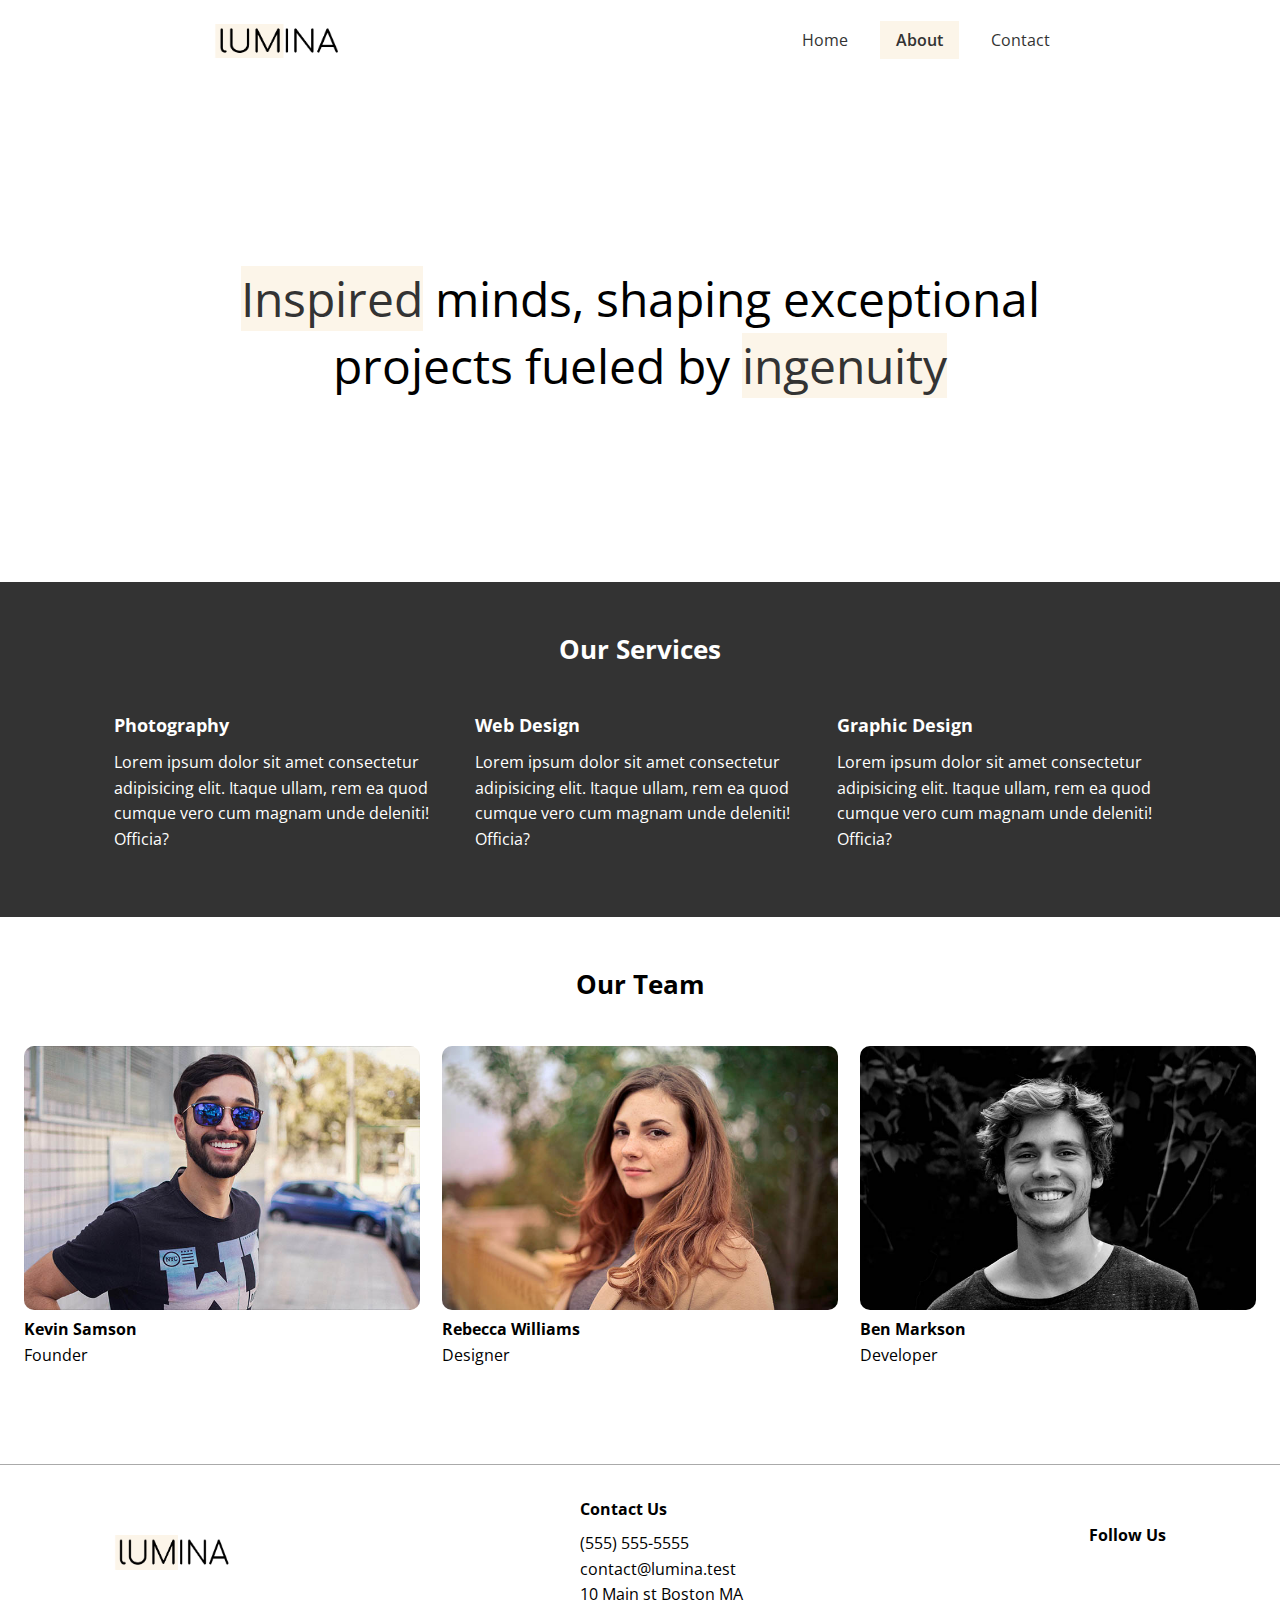
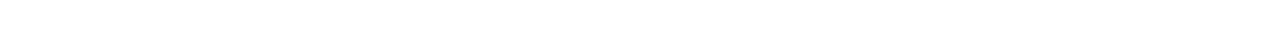
<file: about.html>
<!DOCTYPE html>
<html lang="en">
  <head>
    <meta charset="UTF-8" />
    <meta name="viewport" content="width=device-width, initial-scale=1.0" />
    <link
      rel="stylesheet"
      href="https://cdnjs.cloudflare.com/ajax/libs/font-awesome/6.6.0/css/all.min.css"
      integrity="sha512-Kc323vGBEqzTmouAECnVceyQqyqdsSiqLQISBL29aUW4U/M7pSPA/gEUZQqv1cwx4OnYxTxve5UMg5GT6L4JJg=="
      crossorigin="anonymous"
      referrerpolicy="no-referrer"
    />
    <link rel="preconnect" href="https://fonts.googleapis.com" />
    <link rel="preconnect" href="https://fonts.gstatic.com" crossorigin />
    <link
      href="https://fonts.googleapis.com/css2?family=Open+Sans:ital,wght@0,300..800;1,300..800&display=swap"
      rel="stylesheet"
    />
    <link rel="stylesheet" href="css/style.css" />
    <link rel="icon" href="images/favicon.ico" />
    <title>About Lumina Creative</title>
  </head>
  <body>
    <header class="header">
      <div class="container container-sm header-flex">
        <img src="images/logo.png" alt="Lumina Creative" class="logo" />
        <nav>
          <ul class="main-menu">
            <li><a href="/">Home</a></li>
            <li><a class="current" href="about.html">About</a></li>
            <li><a href="contact.html">Contact</a></li>
          </ul>
        </nav>
      </div>
    </header>

    <section class="hero">
      <div class="container container-sm">
        <h2>
          <span class="bg-primary">Inspired</span> minds, shaping exceptional
          projects fueled by <span class="bg-primary">ingenuity</span>
        </h2>
      </div>
    </section>

    <section class="services bg-dark">
      <div class="container">
        <h2 class="section-heading">Our Services</h2>
        <div class="services-flex">
          <div class="service-item">
            <h4>Photography</h4>
            <p>
              Lorem ipsum dolor sit amet consectetur adipisicing elit. Itaque
              ullam, rem ea quod cumque vero cum magnam unde deleniti! Officia?
            </p>
          </div>

          <div class="service-item">
            <h4>Web Design</h4>
            <p>
              Lorem ipsum dolor sit amet consectetur adipisicing elit. Itaque
              ullam, rem ea quod cumque vero cum magnam unde deleniti! Officia?
            </p>
          </div>

          <div class="service-item">
            <h4>Graphic Design</h4>
            <p>
              Lorem ipsum dolor sit amet consectetur adipisicing elit. Itaque
              ullam, rem ea quod cumque vero cum magnam unde deleniti! Officia?
            </p>
          </div>
        </div>
      </div>
    </section>

    <section class="team">
      <div class="container container-lg">
        <h2 class="section-heading">Our Team</h2>
        <div class="team-flex">
          <div class="team-item">
            <img src="images/team1.jpg" alt="team member" />
            <h4>Kevin Samson</h4>
            <p>Founder</p>
          </div>

          <div class="team-item">
            <img src="images/team2.jpg" alt="team member" />
            <h4>Rebecca Williams</h4>
            <p>Designer</p>
          </div>

          <div class="team-item">
            <img src="images/team3.jpg" alt="team member" />
            <h4>Ben Markson</h4>
            <p>Developer</p>
          </div>
        </div>
      </div>
    </section>

    <footer class="footer">
      <div class="container footer-flex">
        <img src="images/logo.png" alt="Lumina Creative" />

        <div>
          <h4>Contact Us</h4>
          <ul>
            <li>(555) 555-5555</li>
            <li>contact@lumina.test</li>
            <li>10 Main st Boston MA</li>
          </ul>
        </div>

        <div>
          <h4>Follow Us</h4>
          <a href="#"><i class="fab fa-facebook fa-2x"></i></a>
          <a href="#"><i class="fab fa-twitter fa-2x"></i></a>
          <a href="#"><i class="fab fa-instagram fa-2x"></i></a>
          <a href="#"><i class="fab fa-pinterest fa-2x"></i></a>
          <a href="#"><i class="fab fa-tumblr fa-2x"></i></a>
        </div>
      </div>
    </footer>
  </body>
</html>
</file>
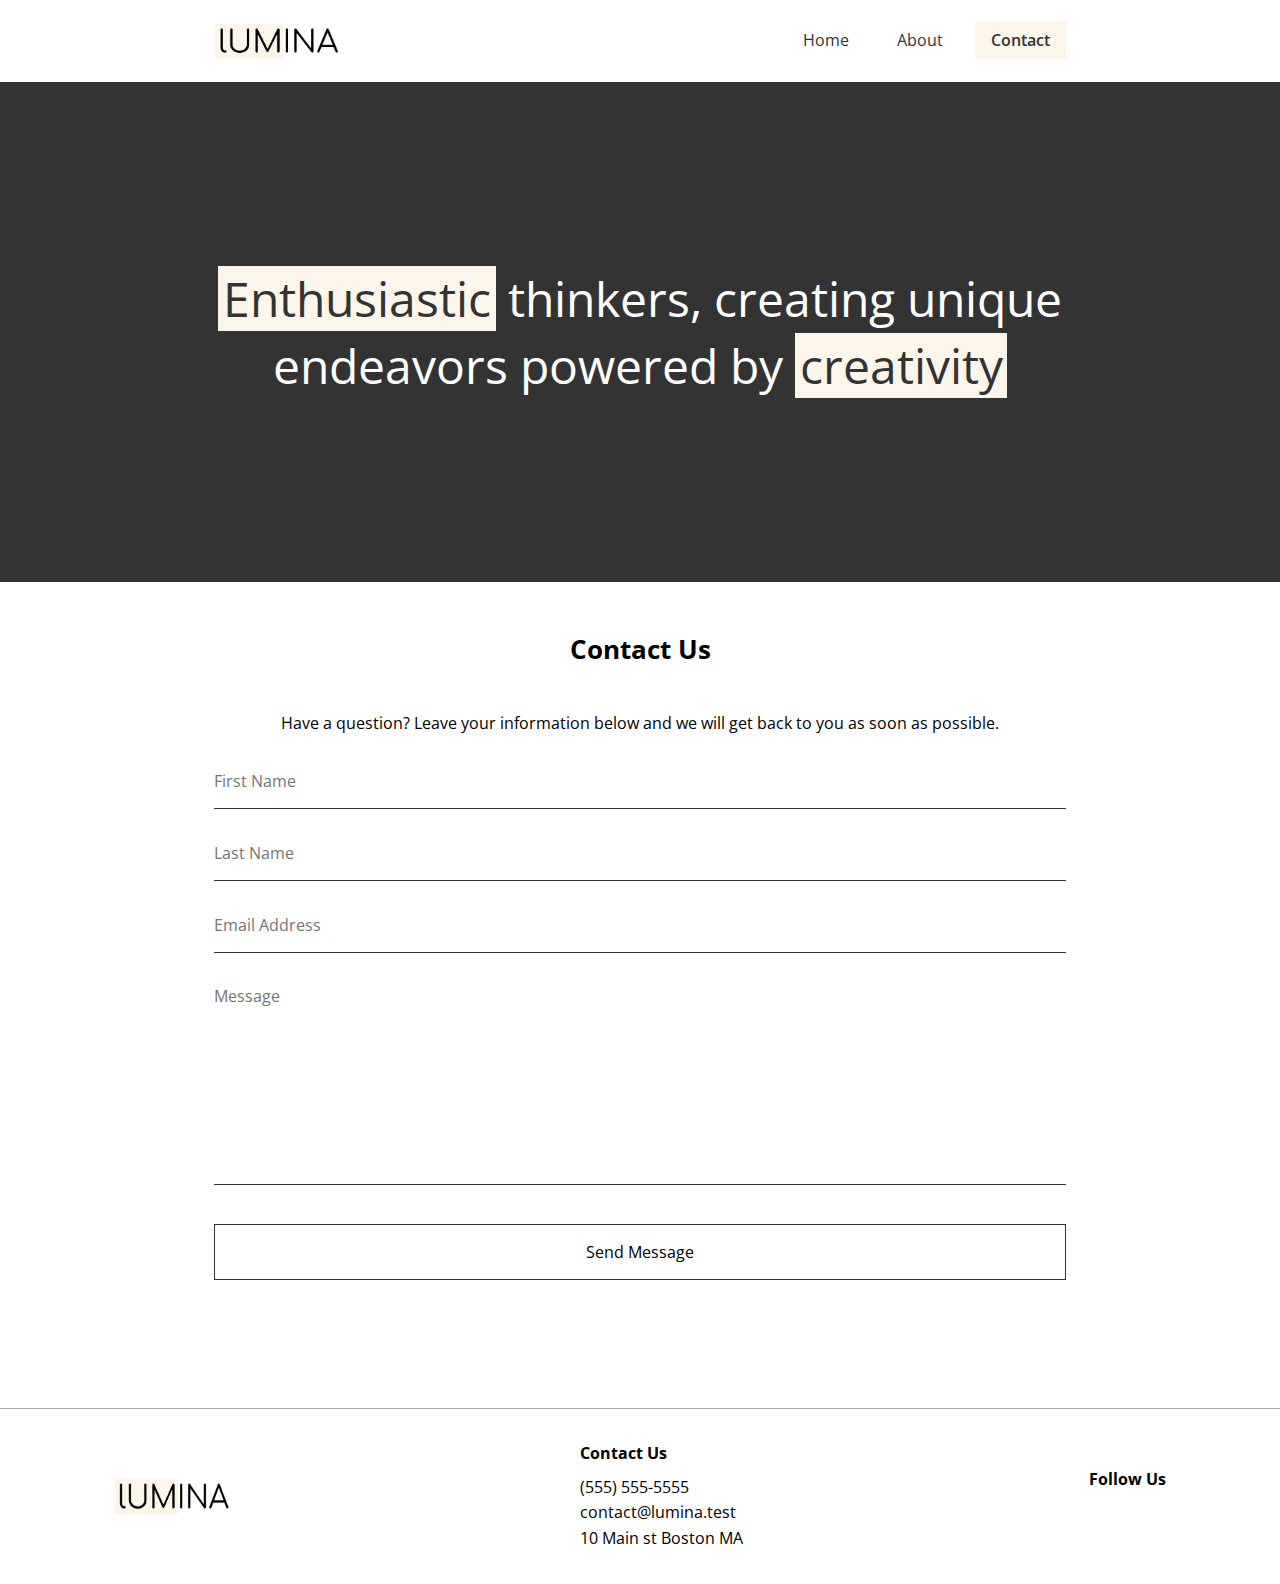
<file: contact.html>
<!DOCTYPE html>
<html lang="en">
  <head>
    <meta charset="UTF-8" />
    <meta name="viewport" content="width=device-width, initial-scale=1.0" />
    <link
      rel="stylesheet"
      href="https://cdnjs.cloudflare.com/ajax/libs/font-awesome/6.6.0/css/all.min.css"
      integrity="sha512-Kc323vGBEqzTmouAECnVceyQqyqdsSiqLQISBL29aUW4U/M7pSPA/gEUZQqv1cwx4OnYxTxve5UMg5GT6L4JJg=="
      crossorigin="anonymous"
      referrerpolicy="no-referrer"
    />
    <link rel="preconnect" href="https://fonts.googleapis.com" />
    <link rel="preconnect" href="https://fonts.gstatic.com" crossorigin />
    <link
      href="https://fonts.googleapis.com/css2?family=Open+Sans:ital,wght@0,300..800;1,300..800&display=swap"
      rel="stylesheet"
    />
    <link rel="stylesheet" href="css/style.css" />
    <link rel="icon" href="images/favicon.ico" />
    <title>Contact Lumina Creative</title>
  </head>
  <body>
    <header class="header">
      <div class="container container-sm header-flex">
        <img src="images/logo.png" alt="Lumina Creative" class="logo" />
        <nav>
          <ul class="main-menu">
            <li><a href="index.html">Home</a></li>
            <li><a href="about.html">About</a></li>
            <li><a class="current" href="contact.html">Contact</a></li>
          </ul>
        </nav>
      </div>
    </header>

    <section class="hero bg-dark">
      <div class="container container-sm">
        <h2>
          <span class="bg-primary">Enthusiastic</span> thinkers, creating unique
          endeavors powered by <span class="bg-primary">creativity</span>
        </h2>
      </div>
    </section>

    <section class="contact">
      <div class="container container-sm">
        <h2 class="section-heading">Contact Us</h2>
        <p>
          Have a question? Leave your information below and we will get back to
          you as soon as possible.
        </p>
        <form name="contact" netlify>
          <div class="form-group">
            <label for="first-name" class="visually-hidden">First Name</label>
            <input
              type="text"
              id="first-name"
              name="first-name"
              placeholder="First Name"
            />
          </div>

          <div class="form-group">
            <label for="last-name" class="visually-hidden">Last Name</label>
            <input
              type="text"
              id="last-name"
              name="last-name"
              placeholder="Last Name"
            />
          </div>

          <div class="form-group">
            <label for="email" class="visually-hidden">Email Address</label>
            <input
              type="email"
              id="email"
              name="email"
              placeholder="Email Address"
            />
          </div>

          <div class="form-group">
            <label for="message" class="visually-hidden">Message</label>
            <textarea
              type="text"
              id="message"
              name="message"
              placeholder="Message"
            ></textarea>
          </div>

          <div class="form-group">
            <button type="submit" class="btn">Send Message</button>
          </div>
        </form>
      </div>
    </section>

    <footer class="footer">
      <div class="container footer-flex">
        <img src="images/logo.png" alt="Lumina Creative" />

        <div>
          <h4>Contact Us</h4>
          <ul>
            <li>(555) 555-5555</li>
            <li>contact@lumina.test</li>
            <li>10 Main st Boston MA</li>
          </ul>
        </div>

        <div>
          <h4>Follow Us</h4>
          <a href="#"><i class="fab fa-facebook fa-2x"></i></a>
          <a href="#"><i class="fab fa-twitter fa-2x"></i></a>
          <a href="#"><i class="fab fa-instagram fa-2x"></i></a>
          <a href="#"><i class="fab fa-pinterest fa-2x"></i></a>
          <a href="#"><i class="fab fa-tumblr fa-2x"></i></a>
        </div>
      </div>
    </footer>
  </body>
</html>
</file>
<file: css/style.css>
* {
  padding: 0;
  margin: 0;
  box-sizing: border-box;
}

/* Custom property */
:root {
  --primary-color: #fcf5e9;
  --dark-color: #333;
}

body {
  font-family: 'Open Sans', sans-serif;
  line-height: 1.6;
}

a {
  text-decoration: none;
  color: #333;
}

ul {
  list-style: none;
}

img {
  max-width: 100%;
}

/* Utility Classes */
.bg-primary {
  background-color: var(--primary-color);
  color: #333;
}

.bg-dark {
  background-color: var(--dark-color);
  color: #fff;
}

.bg-dark .bg-primary {
  padding: 0 0.3rem;
}

.btn {
  display: inline-block;
  padding: 1rem 2rem;
  border: 1px solid #333;
  background-color: transparent;
  font-family: inherit;
  font-size: inherit;
  cursor: pointer;
}

.btn:hover {
  background-color: #333;
  color: #fff;
}

.visually-hidden {
  clip: rect(0 0 0 0);
  clip-path: inset(50%);
  height: 1px;
  overflow: hidden;
  position: absolute;
  white-space: nowrap;
  width: 1px;
}
.section-heading {
  font-size: 1.6rem;
  text-align: center;
  margin-bottom: 40px;
}

/* Container */
.container {
  max-width: 1100px;
  margin: 0 auto;
  padding: 0 1.5rem;
}

.container-lg {
  max-width: 1400px;
}

.container-sm {
  max-width: 900px;
}

/* Header */
.header {
  margin: 1.5rem auto;
}

.header .logo {
  width: 130px;
}

.header-flex {
  display: flex;
  justify-content: space-between;
  align-items: center;
}

.header .main-menu {
  display: flex;
  gap: 1rem;
}

.header .main-menu a {
  padding: 0.5rem 1rem;
}

.header .main-menu a:hover {
  background-color: var(--primary-color);
}

.current {
  background-color: var(--primary-color);
  font-weight: 600;
}

/* hero */
.hero {
  height: 500px;
  display: flex;
  justify-content: center;
  align-items: center;
  text-align: center;
}

.hero h2 {
  font-size: 3rem;
  line-height: 1.4;
  font-weight: normal;
}

/* gallery */
.gallery-flex {
  display: flex;
  flex-wrap: wrap;
  gap: 20px;
  justify-content: center;
}

.gallery-item {
  width: calc(33.333% - 20px);
  border-radius: 10px;
}

.gallery-item img {
  border-radius: 10px;
}

.gallery-item:hover {
  opacity: 0.9;
}

/* Footer */
.footer {
  border-top: 1px solid #aaa;
  padding: 2rem 1.5rem;
  margin-top: 2rem;
}

.footer-flex {
  display: flex;
  justify-content: space-between;
  align-items: center;
}

.footer img {
  width: 120px;
  height: 35px;
}

.footer h4 {
  font-size: 1rem;
  margin-bottom: 0.5rem;
}

.footer a {
  margin: 0.2rem;
}

/* Service */
.services {
  padding: 3rem 0 4rem;
}

.services-flex {
  display: flex;
  gap: 2rem;
}

.service-item h4 {
  font-size: 1.1rem;
  margin-bottom: 0.7rem;
}

/* Team */
.team {
  padding: 3rem 0 4rem;
}

.team-flex {
  display: flex;
  gap: 1.4rem;
}

.team img {
  border-radius: 10px;
}

/* Contact */
.contact {
  padding: 3rem 0 4rem;
}

.contact p {
  text-align: center;
  margin-bottom: 2rem;
}

.form-group {
  margin: 2rem 0;
}

.contact input,
.contact textarea {
  border: none;
  border-bottom: 1px #333 solid;
  width: 100%;
  font-family: inherit;
  font-size: inherit;
  padding-bottom: 1rem;
}

.contact textarea {
  height: 200px;
  resize: none;
}

.contact input:focus,
.contact textarea:focus {
  outline: 0;
}

.contact button {
  width: 100%;
}

@media (max-width: 576px) {
  .header .header-flex,
  .footer .footer-flex,
  .services .services-flex,
  .team .team-flex {
    flex-direction: column;
    gap: 1.5rem;
  }

  .hero {
    height: 300px;
  }

  .hero h2 {
    font-size: 1.8rem;
  }

  .gallery-item {
    width: calc(50% - 20px);
  }

  .footer .footer-flex {
    text-align: center;
  }
}
</file>
